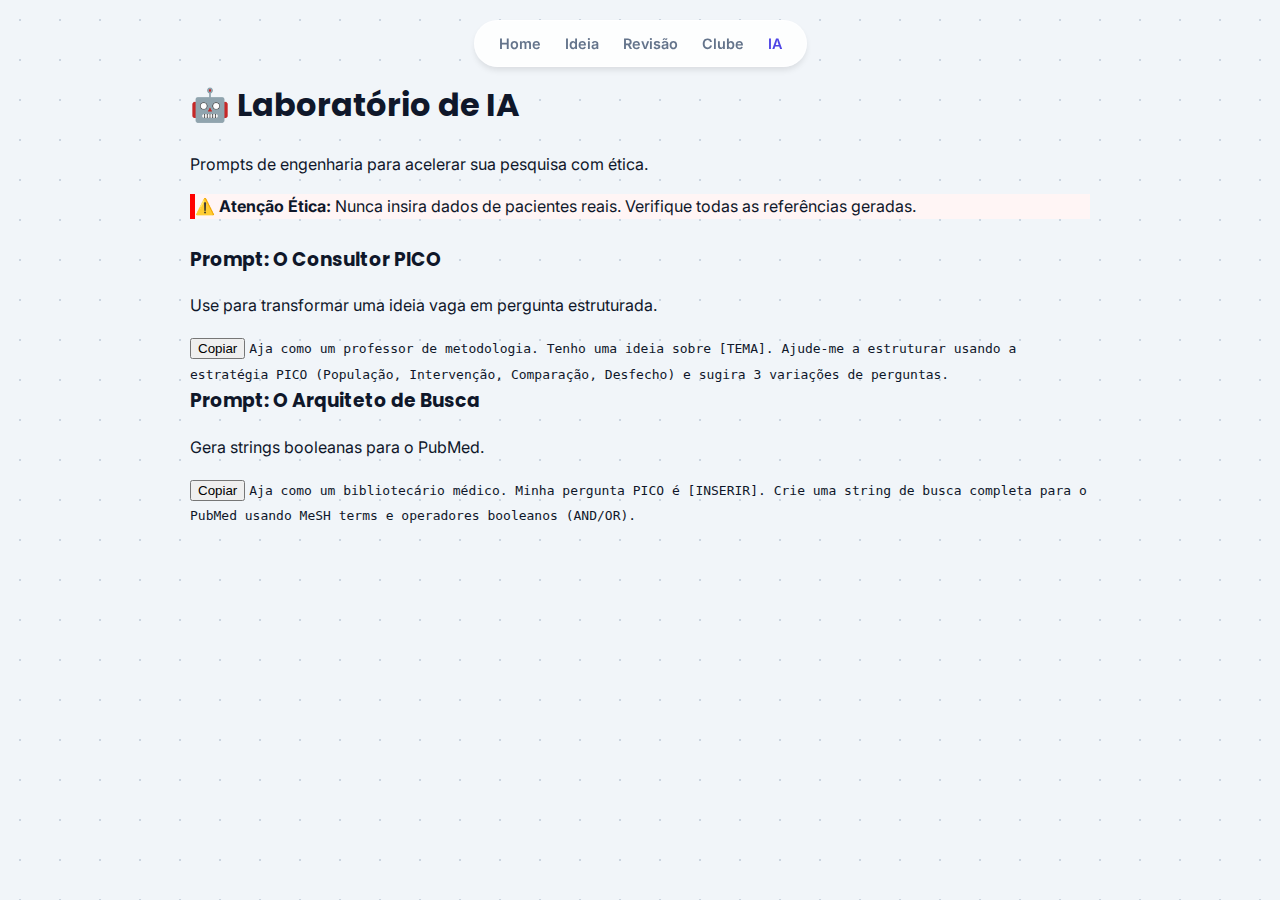
<file: pagina4.html>
<!DOCTYPE html>
<html lang="pt-BR">
<head>
    <meta charset="UTF-8">
    <title>Módulo 4: Recursos de IA</title>
    <link rel="stylesheet" href="style.css">
</head>
<body>
    <nav class="navbar">
        <div class="nav-links">
            <a href="landing.html">Home</a>
            <a href="pagina1.html">Ideia</a>
            <a href="pagina2.html">Revisão</a>
            <a href="pagina3.html">Clube</a>
            <a href="pagina4.html" class="active">IA</a>
        </div>
    </nav>

    <div class="container">
        <div class="hero">
            <h1>🤖 Laboratório de IA</h1>
            <p>Prompts de engenharia para acelerar sua pesquisa com ética.</p>
        </div>

        <div class="card" style="border-left: 5px solid red; background-color: #fff5f5;">
            <strong>⚠️ Atenção Ética:</strong> Nunca insira dados de pacientes reais. Verifique todas as referências geradas.
        </div>

        <br>

        <div class="card">
            <h3>Prompt: O Consultor PICO</h3>
            <p>Use para transformar uma ideia vaga em pergunta estruturada.</p>
            
            <div class="prompt-box">
                <button class="copy-btn" onclick="copyText('p1')">Copiar</button>
                <code id="p1">Aja como um professor de metodologia. Tenho uma ideia sobre [TEMA]. Ajude-me a estruturar usando a estratégia PICO (População, Intervenção, Comparação, Desfecho) e sugira 3 variações de perguntas.</code>
            </div>
        </div>

        <div class="card">
            <h3>Prompt: O Arquiteto de Busca</h3>
            <p>Gera strings booleanas para o PubMed.</p>
            
            <div class="prompt-box">
                <button class="copy-btn" onclick="copyText('p2')">Copiar</button>
                <code id="p2">Aja como um bibliotecário médico. Minha pergunta PICO é [INSERIR]. Crie uma string de busca completa para o PubMed usando MeSH terms e operadores booleanos (AND/OR).</code>
            </div>
        </div>
    </div>

    <script>
        function copyText(elementId) {
            var textToCopy = document.getElementById(elementId).innerText;
            navigator.clipboard.writeText(textToCopy).then(function() {
                alert('Prompt copiado para a área de transferência!');
            }, function(err) {
                console.error('Erro ao copiar: ', err);
            });
        }
    </script>
</body>
</html>
</file>
<file: style.css>
/* style.css - Visual Moderno & Clean 2026 */
@import url('https://fonts.googleapis.com/css2?family=Inter:wght@400;500;600&family=Poppins:wght@600;700&display=swap');

:root {
    --primary: #4f46e5;       /* Indigo */
    --primary-light: #e0e7ff;
    --secondary: #10b981;     /* Emerald */
    --accent: #f59e0b;        /* Amber */
    --danger: #ef4444;        /* Red para frequência/atenção */
    
    --bg-body: #f1f5f9;       /* Slate 100 - Um cinza levemente azulado */
    --surface: #ffffff;
    
    --text-main: #0f172a;     /* Slate 900 */
    --text-muted: #64748b;    /* Slate 500 */
    
    --radius: 16px;
    --shadow-sm: 0 1px 3px rgba(0,0,0,0.05);
    --shadow-md: 0 4px 6px -1px rgba(0,0,0,0.1);
    --shadow-hover: 0 20px 25px -5px rgba(0,0,0,0.1), 0 8px 10px -6px rgba(0,0,0,0.1);
}

body {
    font-family: 'Inter', sans-serif;
    background-color: var(--bg-body);
    color: var(--text-main);
    margin: 0;
    line-height: 1.6;
    background-image: radial-gradient(#cbd5e1 1px, transparent 1px);
    background-size: 40px 40px; /* Padrão de pontos sutil no fundo */
}

h1, h2, h3 { font-family: 'Poppins', sans-serif; margin-top: 0; }

/* Navegação */
.navbar {
    position: sticky;
    top: 20px;
    z-index: 1000;
    display: flex;
    justify-content: center;
    padding: 0 1rem;
}

.nav-links {
    background: rgba(255, 255, 255, 0.85);
    backdrop-filter: blur(12px);
    padding: 0.7rem 1.5rem;
    border-radius: 50px;
    box-shadow: var(--shadow-md);
    display: flex;
    gap: 1.5rem;
    border: 1px solid rgba(255,255,255,0.6);
}

.nav-links a {
    text-decoration: none;
    color: var(--text-muted);
    font-weight: 600;
    font-size: 0.9rem;
    transition: 0.3s;
}
.nav-links a:hover, .nav-links a.active { color: var(--primary); }

.container {
    max-width: 900px;
    margin: 0 auto;
    padding: 2rem;
}

/* --- Layout Vertical dos Módulos --- */
.vertical-stack {
    display: flex;
    flex-direction: column;
    gap: 1.25rem;
}

/* --- Card Moderno Horizontal --- */
.card-horizontal {
    background: rgba(255, 255, 255, 0.9);
    backdrop-filter: blur(5px);
    border-radius: var(--radius);
    padding: 1.5rem 2rem;
    border: 1px solid rgba(255,255,255,1);
    box-shadow: var(--shadow-sm);
    transition: all 0.3s cubic-bezier(0.4, 0, 0.2, 1);
    
    display: flex;
    align-items: center;
    gap: 1.5rem;
    position: relative;
    overflow: hidden;
}

.card-horizontal:hover {
    transform: translateY(-4px) scale(1.01);
    box-shadow: var(--shadow-hover);
    border-color: var(--primary-light);
    background: #fff;
}

/* Ícones */
.card-icon {
    flex-shrink: 0;
    width: 64px;
    height: 64px;
    border-radius: 14px;
    display: flex;
    align-items: center;
    justify-content: center;
    font-size: 1.8rem;
    transition: transform 0.3s ease;
}

.card-horizontal:hover .card-icon {
    transform: rotate(5deg) scale(1.1);
}

/* Variações de Cor de Fundo dos Ícones */
.bg-blue { background: #e0f2fe; color: #0284c7; }
.bg-purple { background: #f3e8ff; color: #9333ea; }
.bg-green { background: #dcfce7; color: #16a34a; }
.bg-orange { background: #ffedd5; color: #ea580c; }
.bg-red { background: #fee2e2; color: #dc2626; } /* Para Frequência */

/* Conteúdo */
.card-content { flex-grow: 1; }
.card-content h3 { margin-bottom: 0.25rem; font-size: 1.2rem; }
.card-content p { margin: 0; font-size: 0.9rem; color: var(--text-muted); line-height: 1.5; }

/* Botões */
.card-action { flex-shrink: 0; }

.btn {
    display: inline-flex;
    padding: 0.7rem 1.4rem;
    background: var(--primary);
    color: white;
    text-decoration: none;
    border-radius: 10px;
    font-weight: 600;
    font-size: 0.9rem;
    transition: all 0.2s;
    border: none;
    cursor: pointer;
    box-shadow: 0 4px 6px -1px rgba(79, 70, 229, 0.2);
}

.btn:hover {
    background: var(--primary-dark);
    transform: translateY(-1px);
    box-shadow: 0 6px 8px -1px rgba(79, 70, 229, 0.3);
}

.btn-secondary {
    background: #f1f5f9;
    color: var(--text-main);
    box-shadow: none;
}
.btn-secondary:hover {
    background: #e2e8f0;
    color: var(--primary);
}

/* Botão de Frequência (Pulsante) */
.btn-frequency {
    background: var(--text-main);
    color: white;
}
.btn-frequency:hover { background: black; }

/* Responsivo */
@media (max-width: 768px) {
    .card-horizontal {
        flex-direction: column;
        text-align: center;
        padding: 1.5rem;
    }
    .card-action { width: 100%; }
    .btn { width: 100%; justify-content: center; }
}
</file>
